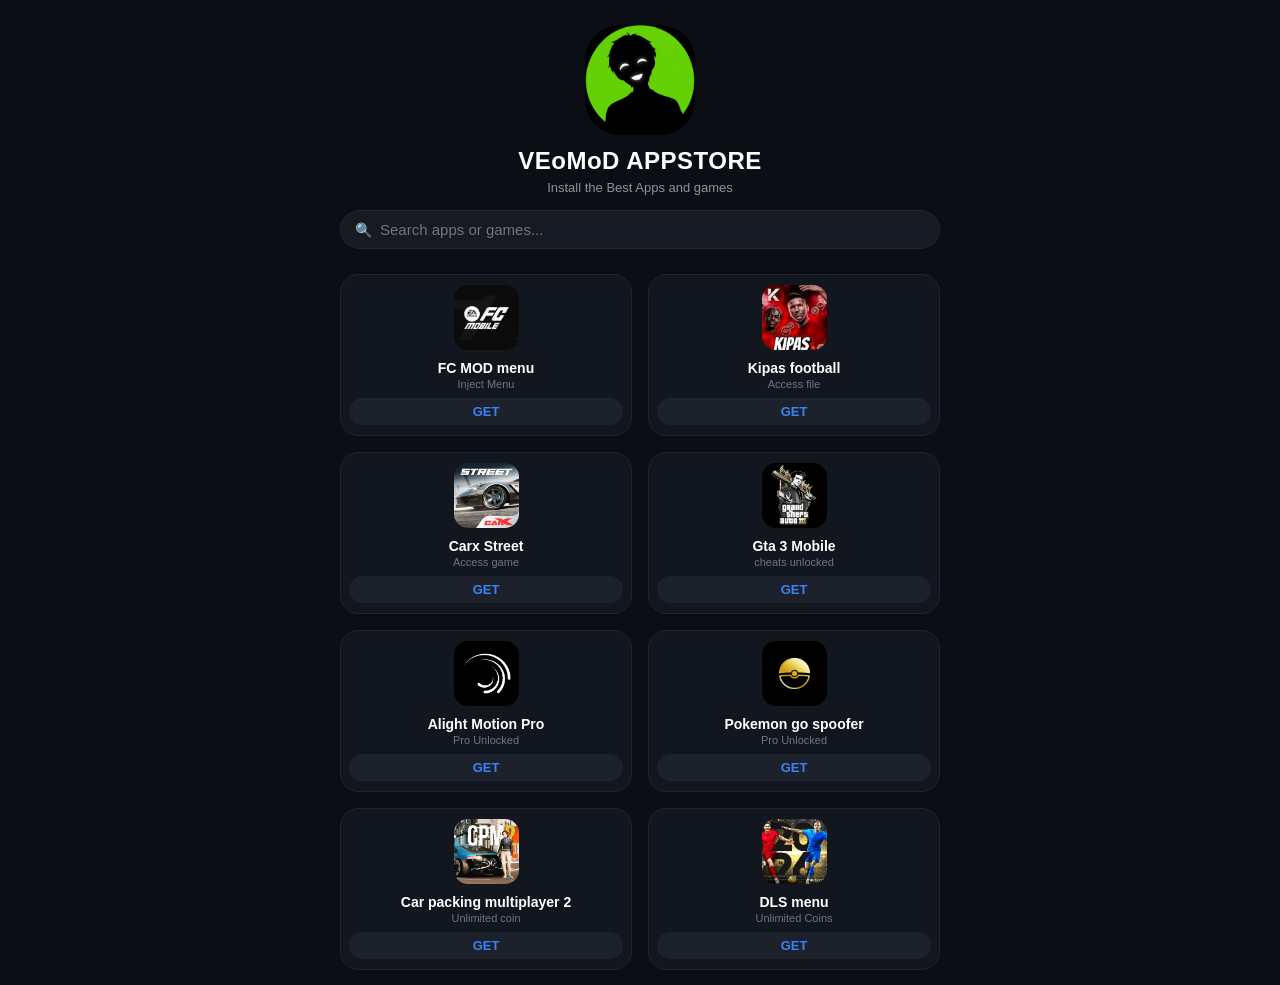
<file: index.html>
<!DOCTYPE html>
<html lang="en">
<head>
    <meta charset="UTF-8">
    <meta name="viewport" content="width=device-width, initial-scale=1.0">
    <title>VEoMoD APPSTORE</title>
    <link rel="stylesheet" href="test.css">
</head>
<body>

<!-- Header Section matching your precise design -->
<header class="app-header">
    <div class="avatar-container">
        <!-- Your actual logo image -->
        <img src="veo.png" alt="VEoMoD Logo" style="width: 110px; height: 110px; border-radius: 35px; object-fit: cover;">
    </div>
    <h1>VEoMoD APPSTORE</h1>
    <p class="subtitle">Install the Best Apps and games</p>
</header>


    <!-- Native Search Bar Component -->
    <div class="search-container">
        <div class="search-box">
            <span class="search-icon">🔍</span>
            <input type="text" placeholder="Search apps or games...">
        </div>
    </div>

    <!-- App Grid matching your layout exactly -->
    <main class="store-grid">
        
        <!-- App 1: FC MOD menu -->
        <div class="app-card" data-title="FC MOD menu" data-locker="https://appcomplete.org/cl/i/pqr1rl"=YOUR_FC_MOBILE_ID">
            <div class="icon-wrapper">
                <img src="Fc.png" alt="FC MOD menu" class="app-icon-img">
            </div>
            <h3>FC MOD menu</h3>
            <p>Inject Menu</p>
            <button class="get-btn">GET</button>
        </div>
        <!-- App 2: Kipas-->
        <div class="app-card" data-title="K1pas football" data-locker="https://appcomplete.org/cl/i/27okgw"=YOUR_kipas_MOBILE_ID">
            <div class="icon-wrapper">
                <img src="kipas.jpg" alt="FC MOD menu" class="app-icon-img">
            </div>
            <h3>Kipas football</h3>
            <p>Access file </p>
            <button class="get-btn">GET</button>
        </div>
        </div>
        <!-- App 2: carx-->
        <div class="app-card" data-title="carx" data-locker="https://appcomplete.org/cl/i/n6egw6"=YOUR_carx_MOBILE_ID">
            <div class="icon-wrapper">
                <img src="carx.png" alt="FC MOD menu" class="app-icon-img">
            </div>
            <h3>Carx Street </h3>
            <p>Access game  </p>
            <button class="get-btn">GET</button>
        </div>
        <!-- App 5: gta 3 -->
        <div class="app-card" data-title="Gta 3 Mobile " data-locker="https://trckapp.org/cl/i/1xjw9k"=YOUR_GTA3_ID">
            <div class="icon-wrapper">
                <img src="gt3.jpeg"=Alight" alt="Alight Motion" class="app-icon-img">
            </div>
            <h3>Gta 3 Mobile</h3>
            <p>cheats unlocked</p>
            <button class="get-btn">GET</button>
        </div>
        
        
        <!-- App 6: Alight Motion Pro -->
        <div class="app-card" data-title="Alight Motion Pro" data-locker="https://lockerpreview.com/cl/i/2718gw"=YOUR_ALIGHT_MOTION_ID">
            <div class="icon-wrapper">
                <img src="alight.png"=Alight" alt="Alight Motion" class="app-icon-img">
            </div>
            <h3>Alight Motion Pro</h3>
            <p>Pro Unlocked</p>
            <button class="get-btn">GET</button>
        </div>

        <!-- App 7: poker-->
        <div class="app-card" data-title="Alight Motion Pro" data-locker="https://appsave.store/cl/i/34jwl7"=YOUR_poke_ID">
            <div class="icon-wrapper">
                <img src="Pokemon.jpg"=Alight" alt="cpm2" class="app-icon-img">
            </div>
            <h3> Pokemon go spoofer</h3>
            <p>Pro Unlocked</p>
            <button class="get-btn">GET</button>
        </div>
        <!-- App 8: Cpm 2-->
        <div class="app-card" data-title="Alight Motion Pro" data-locker="https://lockerpreview.com/cl/i/9vm6pl"=YOUR_cpm2_ID">
            <div class="icon-wrapper">
                <img src="cpm.jpg"=Alight" alt="cpm2" class="app-icon-img">
            </div>
            <h3>Car packing multiplayer 2</h3>
            <p>Unlimited coin</p>
            <button class="get-btn">GET</button>
        </div>

                <!-- App 9: DLS 26 -->
        <div class="app-card" data-title="DLS menu" data-locker="https://lockerpreview.com/cl/i/7jvkvn"=YOUR_DLS_ID">
            <div class="icon-wrapper">
                <img src="Dls.png" alt="DLS menu" class="app-icon-img">
            </div>
            <h3>DLS menu</h3>
            <p>Unlimited Coins</p>
            <button class="get-btn">GET</button>
        </div>

    </main>

    <!-- DEVICE SELECTION OVERLAY POPUP -->
    <div id="device-modal" class="modal-overlay hidden">
        <div class="modal-box">
            <h3 id="modal-app-title">Select Device</h3>
            <p>Choose your operating system to proceed with the configuration.</p>
            <div class="device-options">
                <button class="device-btn android-btn">🤖 Android</button>
                <button class="device-btn ios-btn">🍏 iOS</button>
            </div>
            <button id="close-modal-btn" class="close-text">Cancel</button>
        </div>
    </div>

    <!-- Functionality Scripts -->
    <script>
        // --- SEARCH BAR FUNCTIONALITIES ---
const searchInput = document.querySelector('.search-box input');

if (searchInput) {
    searchInput.addEventListener('input', (e) => {
        const searchTerm = e.target.value.toLowerCase().trim();
        
        document.querySelectorAll('.app-card').forEach(card => {
            const appTitle = card.querySelector('h3').innerText.toLowerCase();
            const appSubtitle = card.querySelector('p').innerText.toLowerCase();
            
            // If the search term matches the title or subtitle, show it. Otherwise, hide it.
            if (appTitle.includes(searchTerm) || appSubtitle.includes(searchTerm)) {
                card.style.display = ""; // Shows the card
            } else {
                card.style.display = "none"; // Hides the card from the grid layout
            }
        });
    });
}
        
        let selectedLockerUrl = "";

        // Hook up the buttons to prompt the pop-up modal smoothly
        document.querySelectorAll('.app-card').forEach(card => {
            const getButton = card.querySelector('.get-btn');
            
            getButton.addEventListener('click', (e) => {
                e.stopPropagation(); // Prevents layout glitches
                const appTitle = card.querySelector('h3').innerText;
                selectedLockerUrl = card.getAttribute('data-locker');
                
                document.getElementById('modal-app-title').innerText = "Install " + appTitle;
                document.getElementById('device-modal').classList.remove('hidden');
            });
        });

        // Close modal when cancel button is clicked
        document.getElementById('close-modal-btn').addEventListener('click', () => {
            document.getElementById('device-modal').classList.add('hidden');
        });

        // Pass selection downstream over to tutorial page securely via URL parameter
        document.querySelectorAll('.device-btn').forEach(btn => {
            btn.addEventListener('click', () => {
                if (selectedLockerUrl) {
                    window.location.href = "tutorial.html?locker=" + encodeURIComponent(selectedLockerUrl);
                }
            });
        });
    </script>
</body>
</html>
</file>
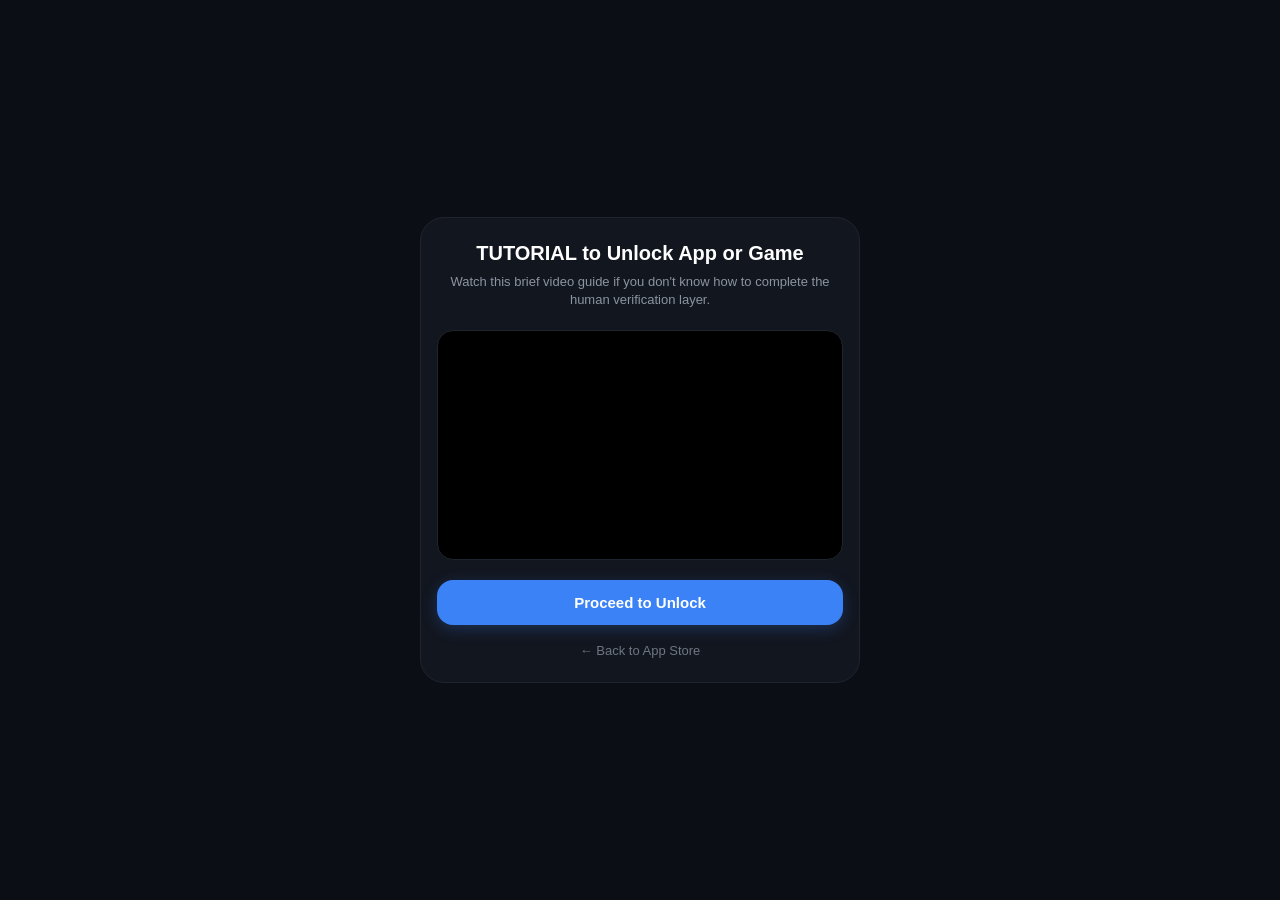
<file: tutorial.html>
<!DOCTYPE html>
<html lang="en">
<head>
    <meta charset="UTF-8">
    <meta name="viewport" content="width=device-width, initial-scale=1.0">
    <title>Complete Setup Tutorial</title>
    <link rel="stylesheet" href="test.css">
</head>
<body class="tutorial-body">

    <div class="tutorial-card">
        <h2>TUTORIAL to Unlock App or Game</h2>
        <p class="tutorial-desc">Watch this brief video guide if you don't know how to complete the human verification layer.</p>

        <!-- YouTube Video Element Container -->
        <div class="video-wrapper">
            <!-- Change 'YOUR_YOUTUBE_VIDEO_ID' to your real video string ID -->
            <iframe src="https://www.youtube.com/embed/cx3Qq9WPAKM" allowfullscreen></iframe>
        </div>

        <!-- Dynamic Content Activation Button -->
        <button id="verify-btn" class="verify-action-btn">
            Proceed to Unlock 
        </button>
        
        <a href="index.html" class="back-link">← Back to App Store</a>
    </div>

    <script>
        // Extract the hidden dynamic locker URL securely from parameter query
        const urlParams = new URLSearchParams(window.location.search);
        const dynamicLockerUrl = urlParams.get('locker');
        const verifyBtn = document.getElementById('verify-btn');

        if (verifyBtn && dynamicLockerUrl) {
            verifyBtn.addEventListener('click', function(e) {
                e.preventDefault();
                window.location.href = dynamicLockerUrl;
            });
        } else {
            verifyBtn.addEventListener('click', function() {
                window.location.href = "index.html";
            });
        }
    </script>
</body>
</html>
</file>
<file: test.css>
/* Base Workspace Configuration styling */
* {
    box-sizing: border-box;
    margin: 0;
    padding: 0;
}

body {
    background-color: #0b0e14;
    color: #ffffff;
    font-family: -apple-system, BlinkMacSystemFont, "Segoe UI", Roboto, Helvetica, Arial, sans-serif;
    margin: 0;
    padding: 0 12px;
    display: flex;
    flex-direction: column;
    align-items: center;
}

/* App Header styling */
.app-header {
    text-align: center;
    margin-top: 25px;
    width: 100%;
}
.avatar-container {
    display: flex;
    justify-content: center;
    margin-bottom: 12px;
}
.profile-avatar {
    width: 90px;
    height: 90px;
    background-color: #4ade80;
    border-radius: 28px;
    background-image: url('data:image/svg+xml;utf8,<svg xmlns="http://www.w3.org/2000/svg" viewBox="0 0 24 24" fill="black"><path d="M12 12c2.21 0 4-1.79 4-4s-1.79-4-4-4-4 1.79-4 4 1.79 4 4 4zm0 2c-2.67 0-8 1.34-8 4v2h16v-2c0-2.66-5.33-4-8-4z"/></svg>');
    background-position: center;
    background-size: 75%;
    background-repeat: no-repeat;
}
.app-header h1 {
    font-size: 24px;
    font-weight: 800;
    margin: 5px 0;
    letter-spacing: 0.5px;
}
.subtitle {
    color: #8b949e;
    font-size: 13px;
    margin-top: 4px;
}

/* Search Bar Wrapper UI styling */
.search-container {
    width: 100%;
    max-width: 460px;
    margin: 15px auto 10px auto;
}
.search-box {
    background-color: #161a22;
    border: 1px solid #21262d;
    border-radius: 20px;
    display: flex;
    align-items: center;
    padding: 10px 14px;
}
.search-icon {
    color: #8b949e;
    margin-right: 8px;
    font-size: 14px;
}
.search-box input {
    background: transparent;
    border: none;
    color: white;
    font-size: 15px;
    width: 100%;
    outline: none;
}

/* Card Grid Layout */
.store-grid {
    display: grid;
    grid-template-columns: repeat(2, 1fr);
    gap: 10px;
    width: 100%;
    max-width: 460px;
    margin: 15px auto;
}

/* Responsive App Card Fixes */
.app-card {
    background-color: #12161f;
    border: 1px solid #1f242e;
    border-radius: 18px;
    padding: 10px 8px;
    text-align: center;
    display: flex;
    flex-direction: column;
    align-items: center;
    justify-content: space-between;
    min-width: 0; /* Prevents overflow inside grid cells */
}

.icon-wrapper {
    width: 52px;
    height: 52px;
    background: #1c212c;
    border-radius: 14px;
    margin-bottom: 8px;
    overflow: hidden;
    flex-shrink: 0;
}
.app-icon-img {
    width: 100%;
    height: 100%;
    object-fit: cover;
}

.app-card h3 {
    font-size: 12px;
    margin: 2px 0;
    font-weight: 600;
    white-space: nowrap;
    overflow: hidden;
    text-overflow: ellipsis;
    width: 100%;
}
.app-card p {
    color: #6e7681;
    font-size: 11px;
    margin: 0 0 8px 0;
    white-space: nowrap;
    overflow: hidden;
    text-overflow: ellipsis;
    width: 100%;
}

.get-btn {
    background-color: #1c212c;
    color: #3b82f6;
    border: none;
    font-weight: 700;
    font-size: 12px;
    padding: 6px 0;
    width: 100%;
    border-radius: 14px;
    cursor: pointer;
    transition: background 0.2s;
}
.get-btn:hover {
    background-color: #262c3a;
}

/* Modal Selector Window Overlay */
.modal-overlay {
    position: fixed;
    top: 0; left: 0;
    width: 100%; height: 100%;
    background: rgba(7, 9, 13, 0.88);
    backdrop-filter: blur(10px);
    display: flex;
    justify-content: center;
    align-items: center;
    z-index: 99999;
    padding: 20px;
}
.modal-box {
    background: #12161f;
    border: 1px solid #1f242e;
    border-radius: 24px;
    padding: 25px;
    max-width: 340px;
    width: 100%;
    text-align: center;
}
.modal-box h3 {
    margin: 0 0 6px 0;
    font-size: 20px;
}
.modal-box p {
    color: #8b949e;
    font-size: 13px;
    margin: 0 0 20px 0;
    line-height: 1.4;
}
.hidden { display: none !important; }
.device-options {
    display: flex;
    flex-direction: column;
    gap: 12px;
    margin-bottom: 15px;
}
.device-btn {
    background: #1c212c;
    border: 1px solid #262c3a;
    color: white;
    padding: 14px;
    font-size: 15px;
    font-weight: 600;
    border-radius: 14px;
    cursor: pointer;
    display: flex;
    align-items: center;
    justify-content: center;
    gap: 10px;
}
.device-btn:hover { background: #262c3a; }
.close-text {
    background: none; border: none;
    color: #6e7681; font-size: 13px;
    cursor: pointer; margin-top: 5px;
}
.close-text:hover { color: white; }

/* Tutorial Interface Configuration styling rules */
.tutorial-body {
    justify-content: center;
    align-items: center;
    min-height: 100vh;
    padding: 20px;
}
.tutorial-card {
    background: #12161f;
    border: 1px solid #1f242e;
    border-radius: 24px;
    padding: 24px 16px;
    max-width: 440px;
    width: 100%;
    text-align: center;
}
.tutorial-card h2 {
    font-size: 20px;
    margin: 0 0 8px 0;
}
.tutorial-desc {
    color: #8b949e;
    font-size: 13px;
    margin: 0 0 20px 0;
    line-height: 1.4;
}
.video-wrapper {
    position: relative;
    padding-bottom: 56.25%;
    height: 0;
    overflow: hidden;
    border-radius: 16px;
    background: #000;
    margin-bottom: 20px;
    border: 1px solid #1f242e;
}
.video-wrapper iframe {
    position: absolute;
    top: 0; left: 0;
    width: 100%; height: 100%;
    border: 0;
}
.verify-action-btn {
    background: #3b82f6;
    color: white;
    border: none;
    padding: 14px;
    font-size: 15px;
    font-weight: 700;
    border-radius: 16px;
    width: 100%;
    cursor: pointer;
    box-shadow: 0 4px 15px rgba(59, 130, 246, 0.25);
    transition: background 0.2s;
}
.verify-action-btn:hover { background: #2563eb; }
.back-link {
    display: block;
    margin-top: 18px;
    color: #6e7681;
    text-decoration: none;
    font-size: 13px;
}
.back-link:hover { color: white; }

/* Larger Screen Adjustments */
@media screen and (min-width: 768px) {
    .store-grid, .search-container {
        max-width: 600px;
        gap: 16px;
    }
    .icon-wrapper {
        width: 65px;
        height: 65px;
    }
    .app-card h3 {
        font-size: 14px;
    }
    .get-btn {
        font-size: 13px;
    }
                   }
</file>
